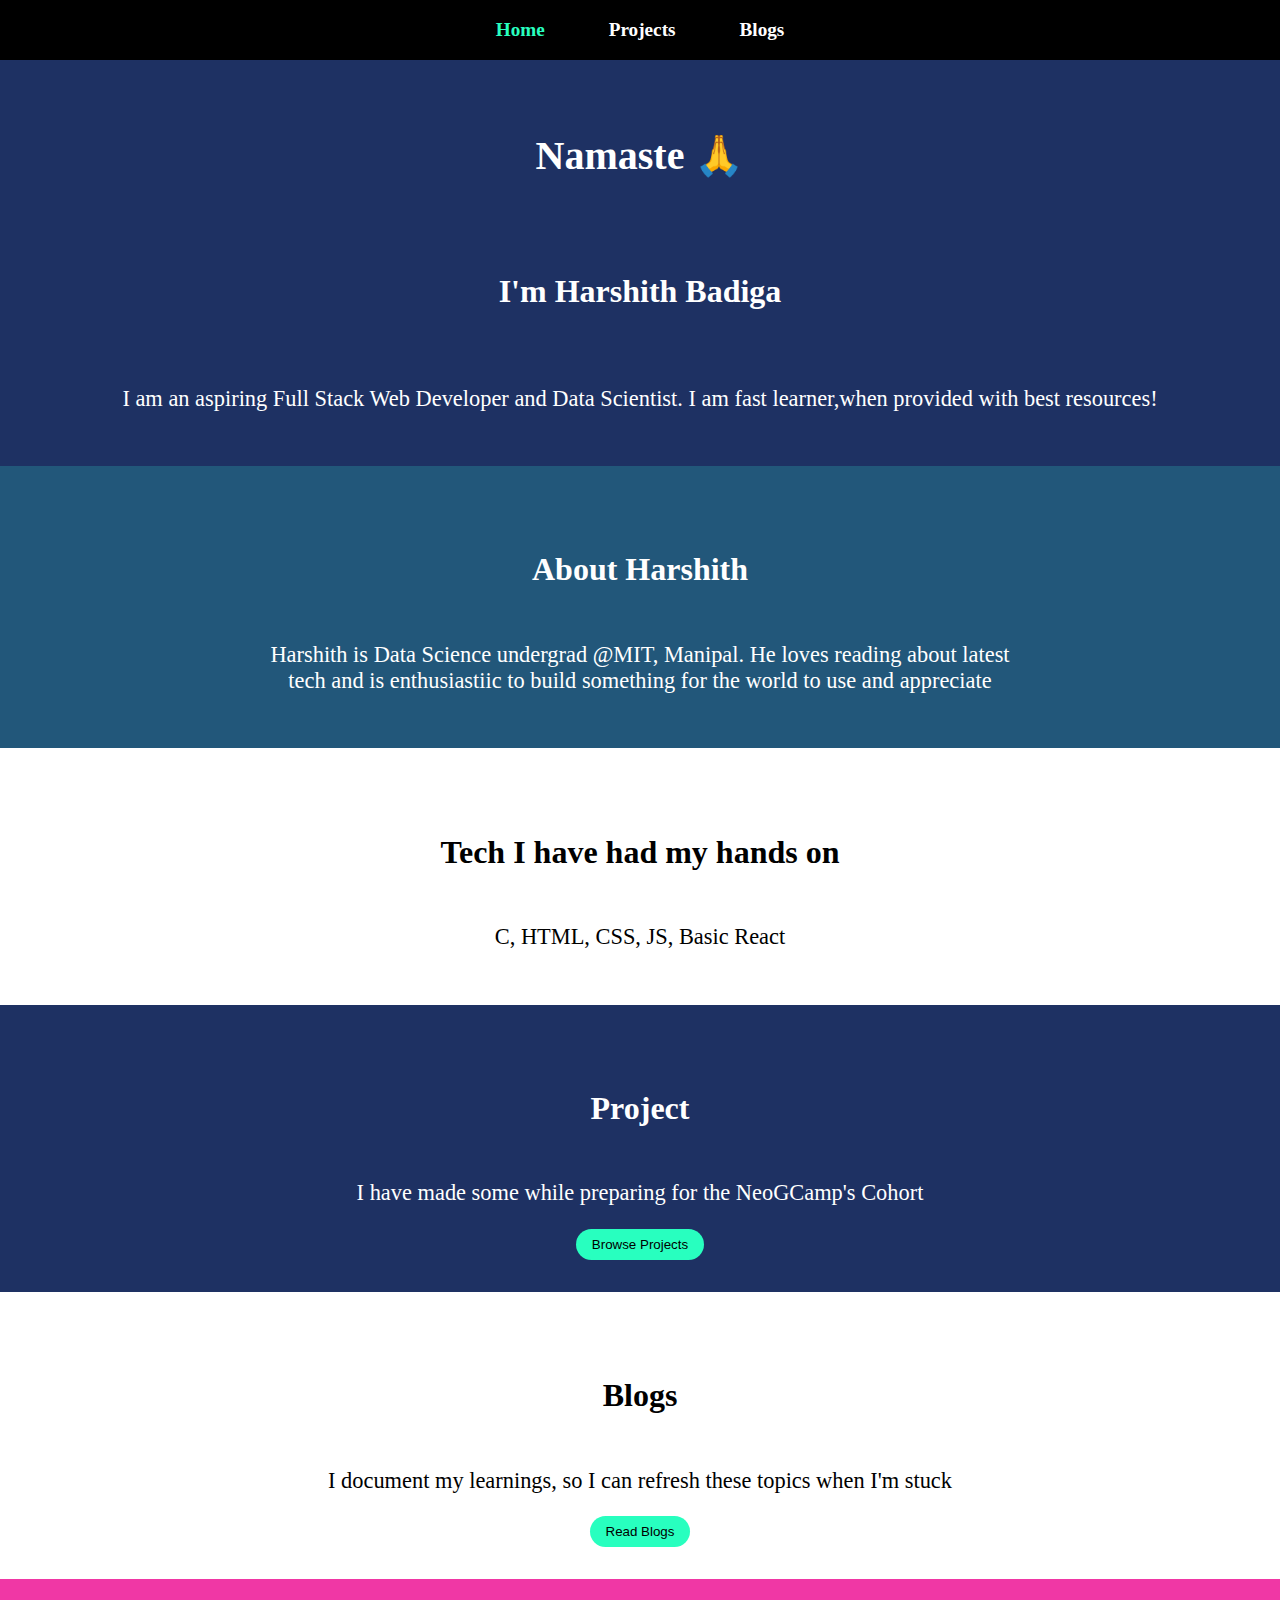
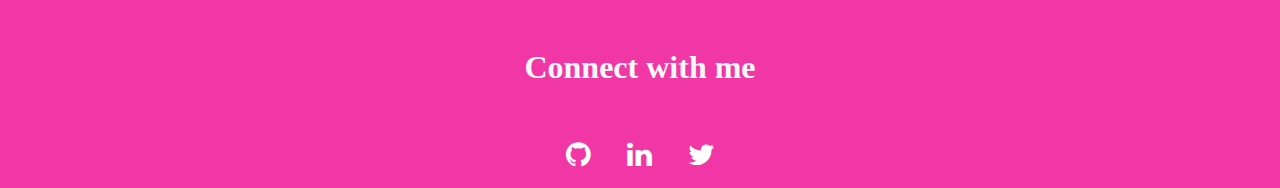
<file: index.html>
<!DOCTYPE html>
<html lang="en">
<head>
    <meta charset="UTF-8">
    <meta http-equiv="X-UA-Compatible" content="IE=edge">
    <meta name="viewport" content="width=device-width, initial-scale=1.0">
    <link rel="stylesheet" href="style.css">
    <link rel="stylesheet" href="https://cdnjs.cloudflare.com/ajax/libs/font-awesome/4.7.0/css/font-awesome.min.css" />
    <title>Harshith | Space</title>
</head>
<body>
    <div class="nav">
        <a class="nav-links"  href="/index.html" id="active-link">Home</a>
        <a class="nav-links" href="/project.html">Projects</a>
        <a class="nav-links" href="/blog.html">Blogs</a>
    </div>
    <div class="container">
        <h3>Namaste 🙏</h3>
        <h5>I'm Harshith Badiga</h5>
        <p>I am an aspiring Full Stack Web Developer and Data Scientist. I am fast learner,when provided with best resources!</p>
    </div>
    <div class="about">
        <div class="info">
        <h5>About Harshith</h5>
        <p>Harshith is Data Science undergrad @MIT, Manipal. He loves reading about latest tech and is enthusiastiic to build something for the world to use and appreciate</p>
        </div>
    </div>
    <div class="tech">
        <div class="info">
        <h5>Tech I have had my hands on</h5>
        <p>C, HTML, CSS, JS, Basic React</p>
    </div>
    </div>
    <div class="project">
        <div class="info">
        <h5>Project</h5>
        <p>I have made some while preparing for the NeoGCamp's Cohort</p>
        <button> <a href="/project.html" class="link-ref"  target="_blank" > Browse Projects</button></a>
    </div>
    </div>
    <div class="blogs">
        <div class="info">
        <h5>Blogs</h5>
        <p>I document my learnings, so I can refresh these topics when I'm stuck</p>
        <button> <a href="/blog.html"  class="link-ref" target="_blank" > Read Blogs</button></a>
    </div>
    </div>
    <footer>
        <h5>Connect with me</h5>
        <div class="info">
        <a href="https://github.com/harshithbadiga" class="footer-link" target="_blank"><i class="fa fa-github"></i></a>
        <a href="https://www.linkedin.com/in/harshithbadiga/" class="footer-link" target="_blank"><i class="fa fa-linkedin"></i></a>
        <a href="https://twitter.com/harshithbadiga" class="footer-link" target="_blank"><i class="fa fa-twitter"></i></a>
        </div>
    </footer>
</body>
</html>
</file>
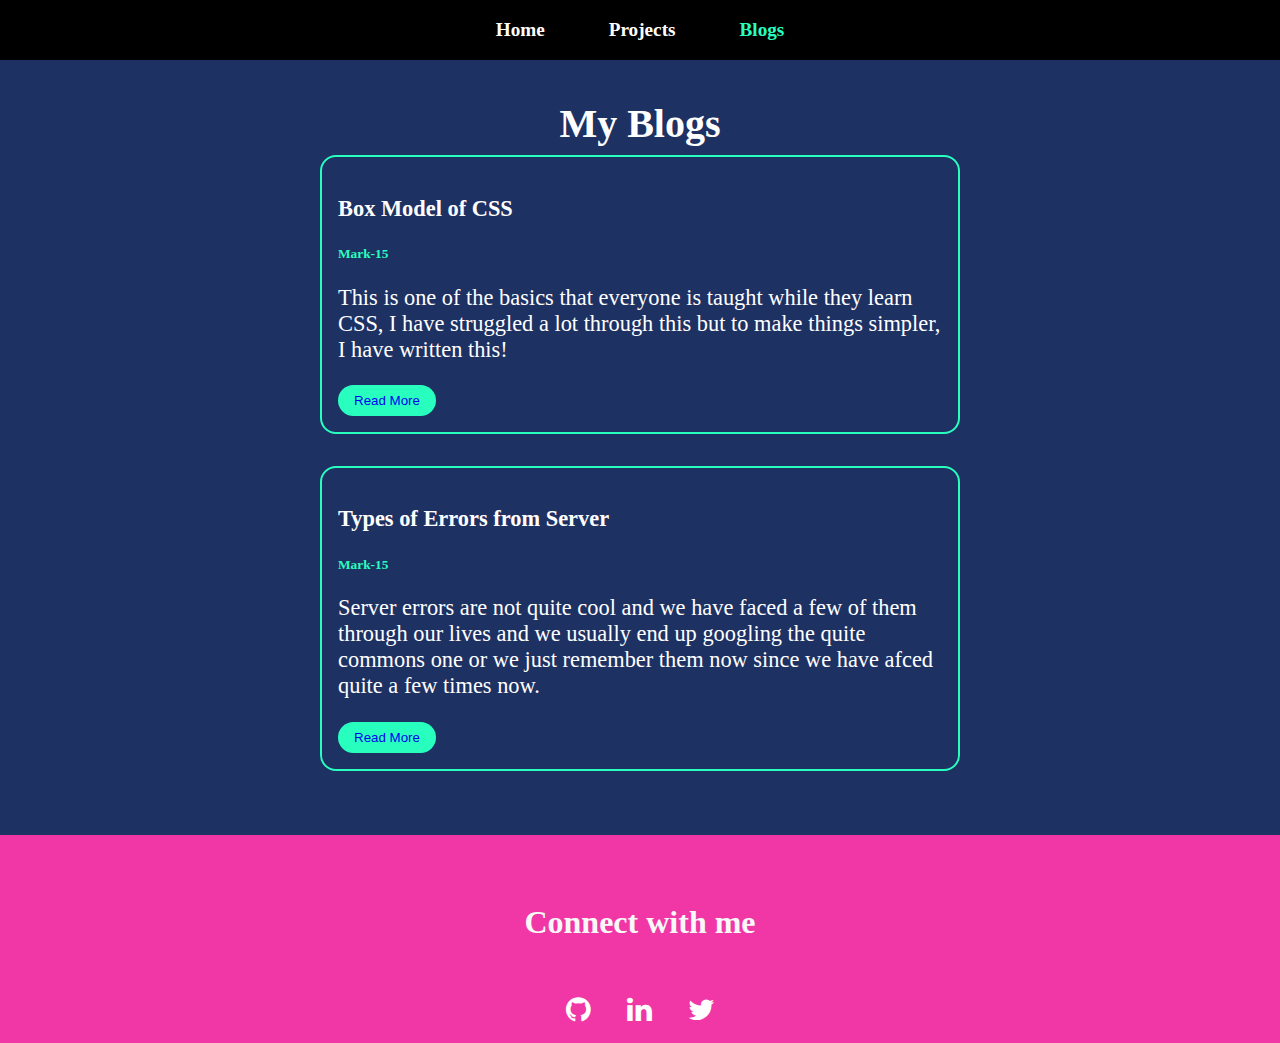
<file: blog.html>
<!DOCTYPE html>
<html lang="en">

<head>
    <meta charset="UTF-8">
    <meta http-equiv="X-UA-Compatible" content="IE=edge">
    <meta name="viewport" content="width=device-width, initial-scale=1.0">
    <link rel="stylesheet" href="/style.css">
    <link rel="stylesheet" href="https://cdnjs.cloudflare.com/ajax/libs/font-awesome/4.7.0/css/font-awesome.min.css" />
    <title>Blog | Harshith</title>
</head>

<body>
    <div class="nav">
        <a class="nav-links" href="/index.html">Home</a>
        <a class="nav-links" href="/project.html">Projects</a>
        <a class="nav-links" href="/blog.html" id="active-link">Blogs</a>
    </div>
    <div class="container">
        <div class="main-heading">
            <h3>My Blogs</h3>
        </div>
        <div class="project-item">
            <p class="project-heading">Box Model of CSS</p>
            <span class="mark"><small>Mark-15</small></span>
            <p class="project-content">This is one of the basics that everyone is taught while they learn CSS, I have
                struggled a lot through this but to make things simpler, I have written this!</p>
            <div class="project-buttons">
                <button> <a href="/box.html" class="source" target="_blank"> Read
                        More</button></a>

            </div>
        </div>
        <div class="project-item">
            <p class="project-heading">Types of Errors from Server</p>
            <span class="mark"><small>Mark-15</small></span>
            <p class="project-content">Server errors are not quite cool and we have faced a few of them through our
                lives and we usually end up googling the quite commons one or we just remember them now since we have
                afced quite a few times now.</p>
            <div class="project-buttons">
                <button> <a href="/errors.html" class="source" target="_blank"> Read
                        More</button></a>

            </div>
        </div>

    </div>

    <footer>
        <h5>Connect with me</h5>
        <div class="info">
            <a href="https://github.com/harshithbadiga" class="footer-link" target="_blank"><i
                    class="fa fa-github"></i></a>
            <a href="https://www.linkedin.com/in/harshithbadiga/" class="footer-link" target="_blank"><i
                    class="fa fa-linkedin"></i></a>
            <a href="https://twitter.com/harshithbadiga" class="footer-link" target="_blank"><i
                    class="fa fa-twitter"></i></a>
        </div>
    </footer>
















</body>

</html>
</file>
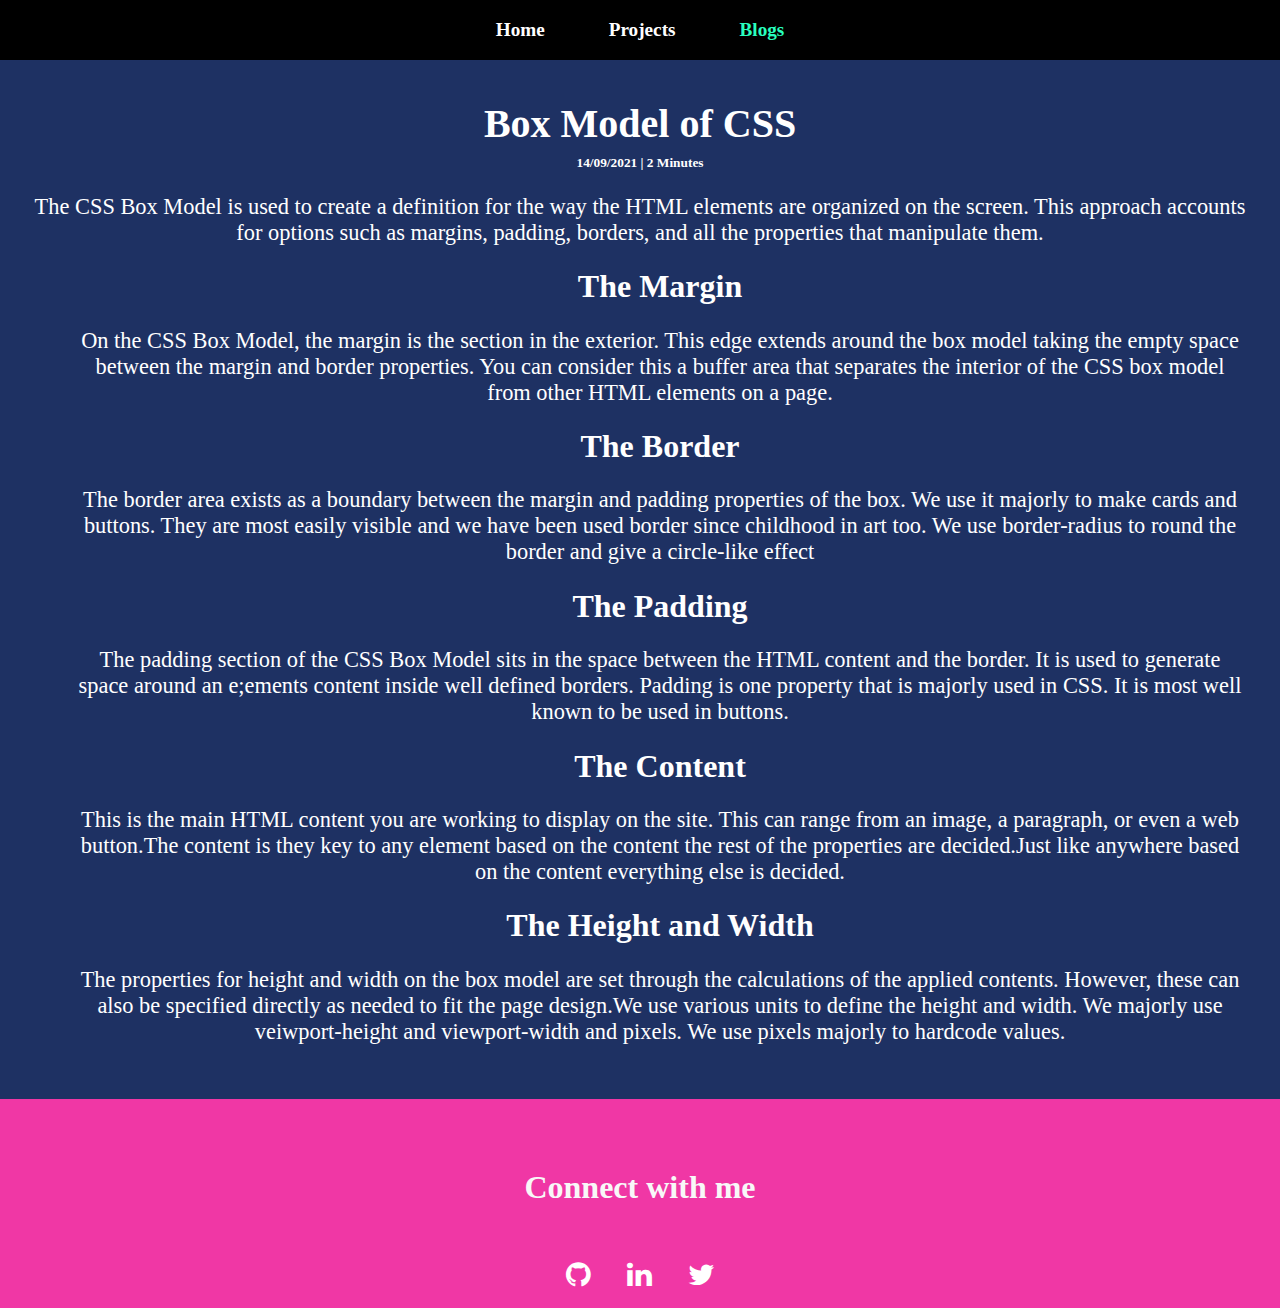
<file: box.html>
<!DOCTYPE html>
<html lang="en">
<head>
    <meta charset="UTF-8">
    <meta http-equiv="X-UA-Compatible" content="IE=edge">
    <meta name="viewport" content="width=device-width, initial-scale=1.0">
    <link rel="stylesheet" href="style.css">
        <link rel="stylesheet" href="https://cdnjs.cloudflare.com/ajax/libs/font-awesome/4.7.0/css/font-awesome.min.css" />
    <title>Box Model | Harshith</title>
</head>
<body>
    <div class="nav">
        <a class="nav-links"  href="/index.html" >Home</a>
        <a class="nav-links" href="/project.html"  >Projects</a>
        <a class="nav-links" href="/blog.html" id="active-link">Blogs</a>
    </div>
    <div class="container">
        <div class="main-heading">
            <h3>Box Model of CSS</h3>
        </div>
        <div class="blog">
         <div class="date">
             <small>14/09/2021 | 2 Minutes</small>
         </div>  
         <div class="content-blog">
            <p>The CSS Box Model is used to create a definition for the way the HTML elements are organized on the screen. This approach accounts for options such as margins, padding, borders, and all the properties that manipulate them. </p> 
             <ul class="error-list">
                 <li class="list-title">The Margin</li>
                 <p>On the CSS Box Model, the margin is the section in the exterior. This edge extends around the box model taking the empty space between the margin and border properties. You can consider this a buffer area that separates the interior of the CSS box model from other HTML elements on a page. </p>
                 <li class="list-title">The Border</li>
                 <p>The border area exists as a boundary between the margin and padding properties of the box. We use it majorly to make cards and buttons. They are most easily visible and we have been used border since childhood in art too. We use border-radius to round the border and give a circle-like effect</p>
                 <li class="list-title">The Padding</li>
                 <p>The padding section of the CSS Box Model sits in the space between the HTML content and the border. It is used to generate space around an e;ements content inside well defined borders. Padding is one property that is majorly used in CSS. It is most well known to be used in buttons.</p>
                 <li class="list-title">
                    The Content</li>
                 <p> This is the main HTML content you are working to display on the site. This can range from an image, a paragraph, or even a web button.The content is they key to any element based on the content the rest of the properties are decided.Just like anywhere based on the content everything else is decided.</p>
                 <li class="list-title">
                    The Height and Width</li>
                 <p>The properties for height and width on the box model are set through the calculations of the applied contents. However, these can also be specified directly as needed to fit the page design.We use various units to define the height and width. We majorly use veiwport-height and viewport-width and pixels. We use pixels majorly to hardcode values. </p>
             </ul>
         </div> 
        </div>
    </div>
    <footer>
        <h5>Connect with me</h5>
        <div class="info">
            <a href="https://github.com/harshithbadiga" class="footer-link" target="_blank"><i class="fa fa-github"></i></a>
            <a href="https://www.linkedin.com/in/harshithbadiga/" class="footer-link" target="_blank"><i class="fa fa-linkedin"></i></a>
            <a href="https://twitter.com/harshithbadiga" class="footer-link" target="_blank"><i class="fa fa-twitter"></i></a>
        </div>
    </footer>
</body>
</html>
</file>
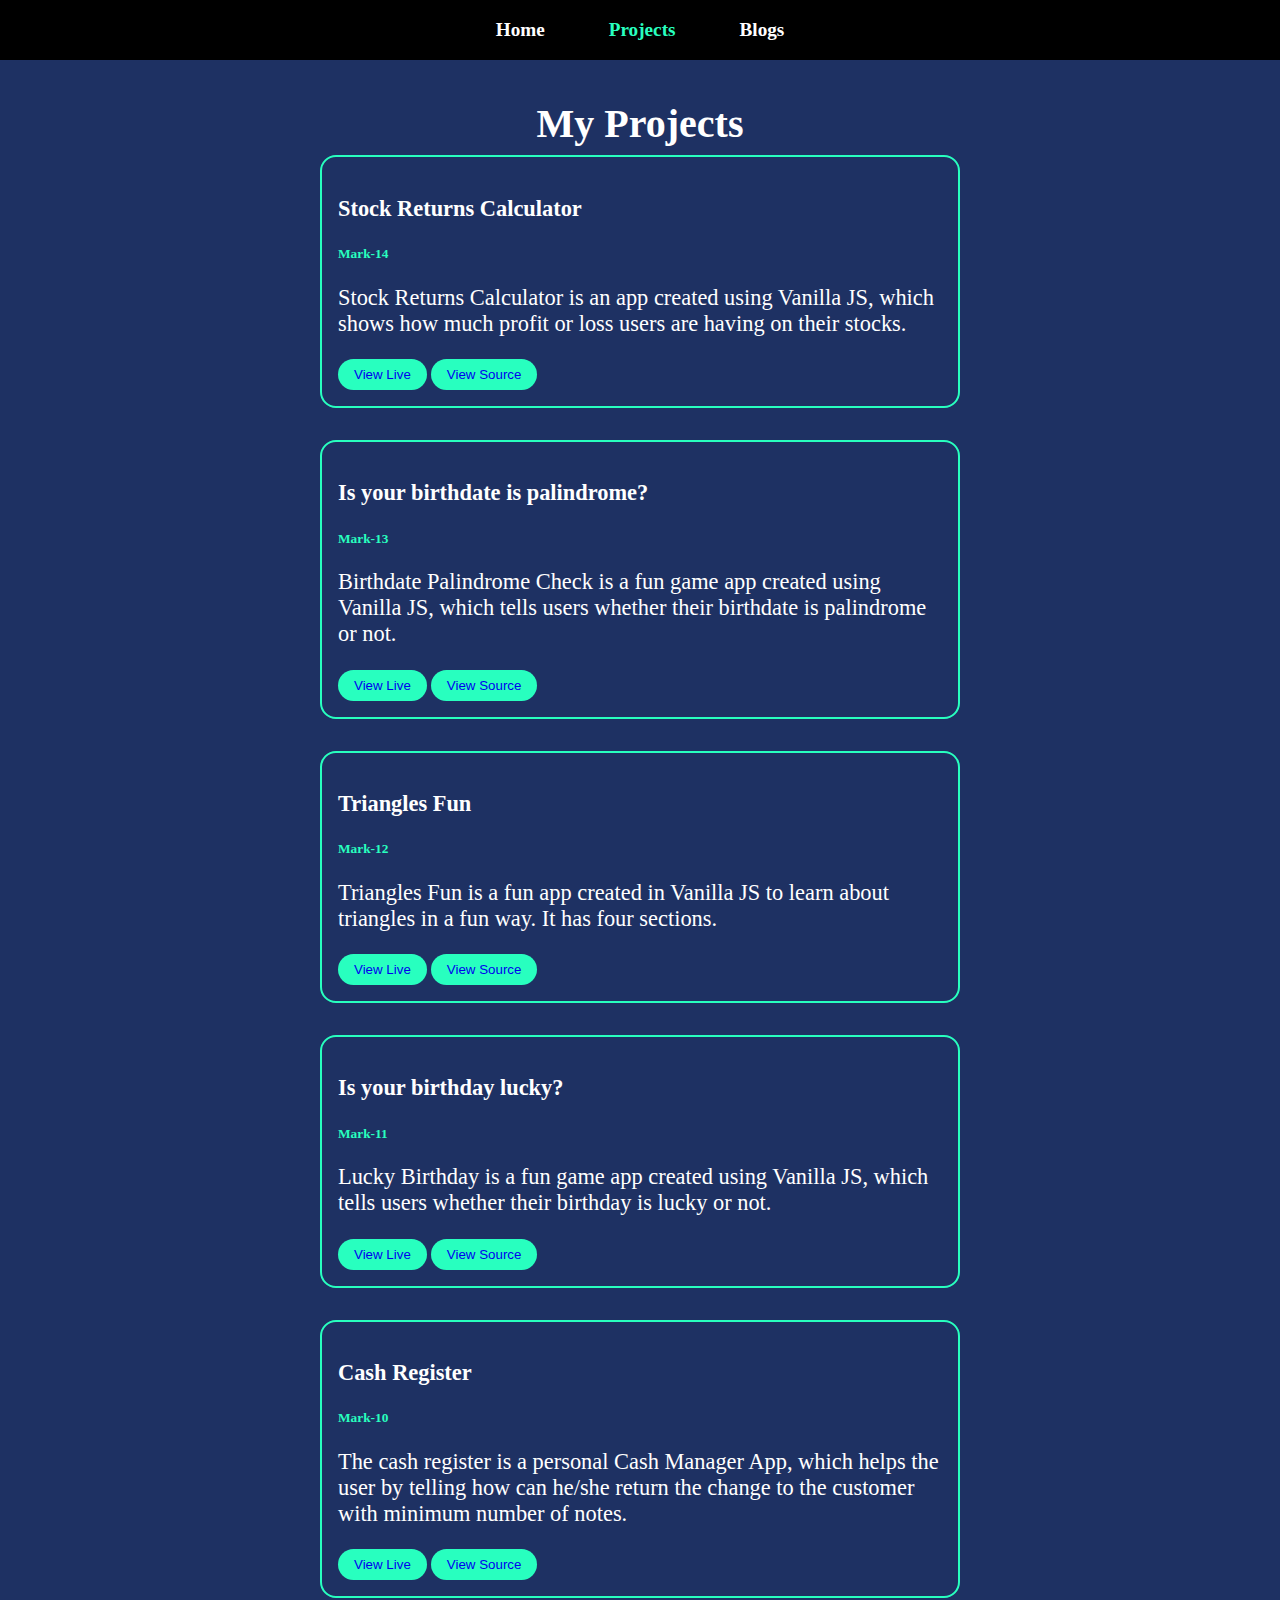
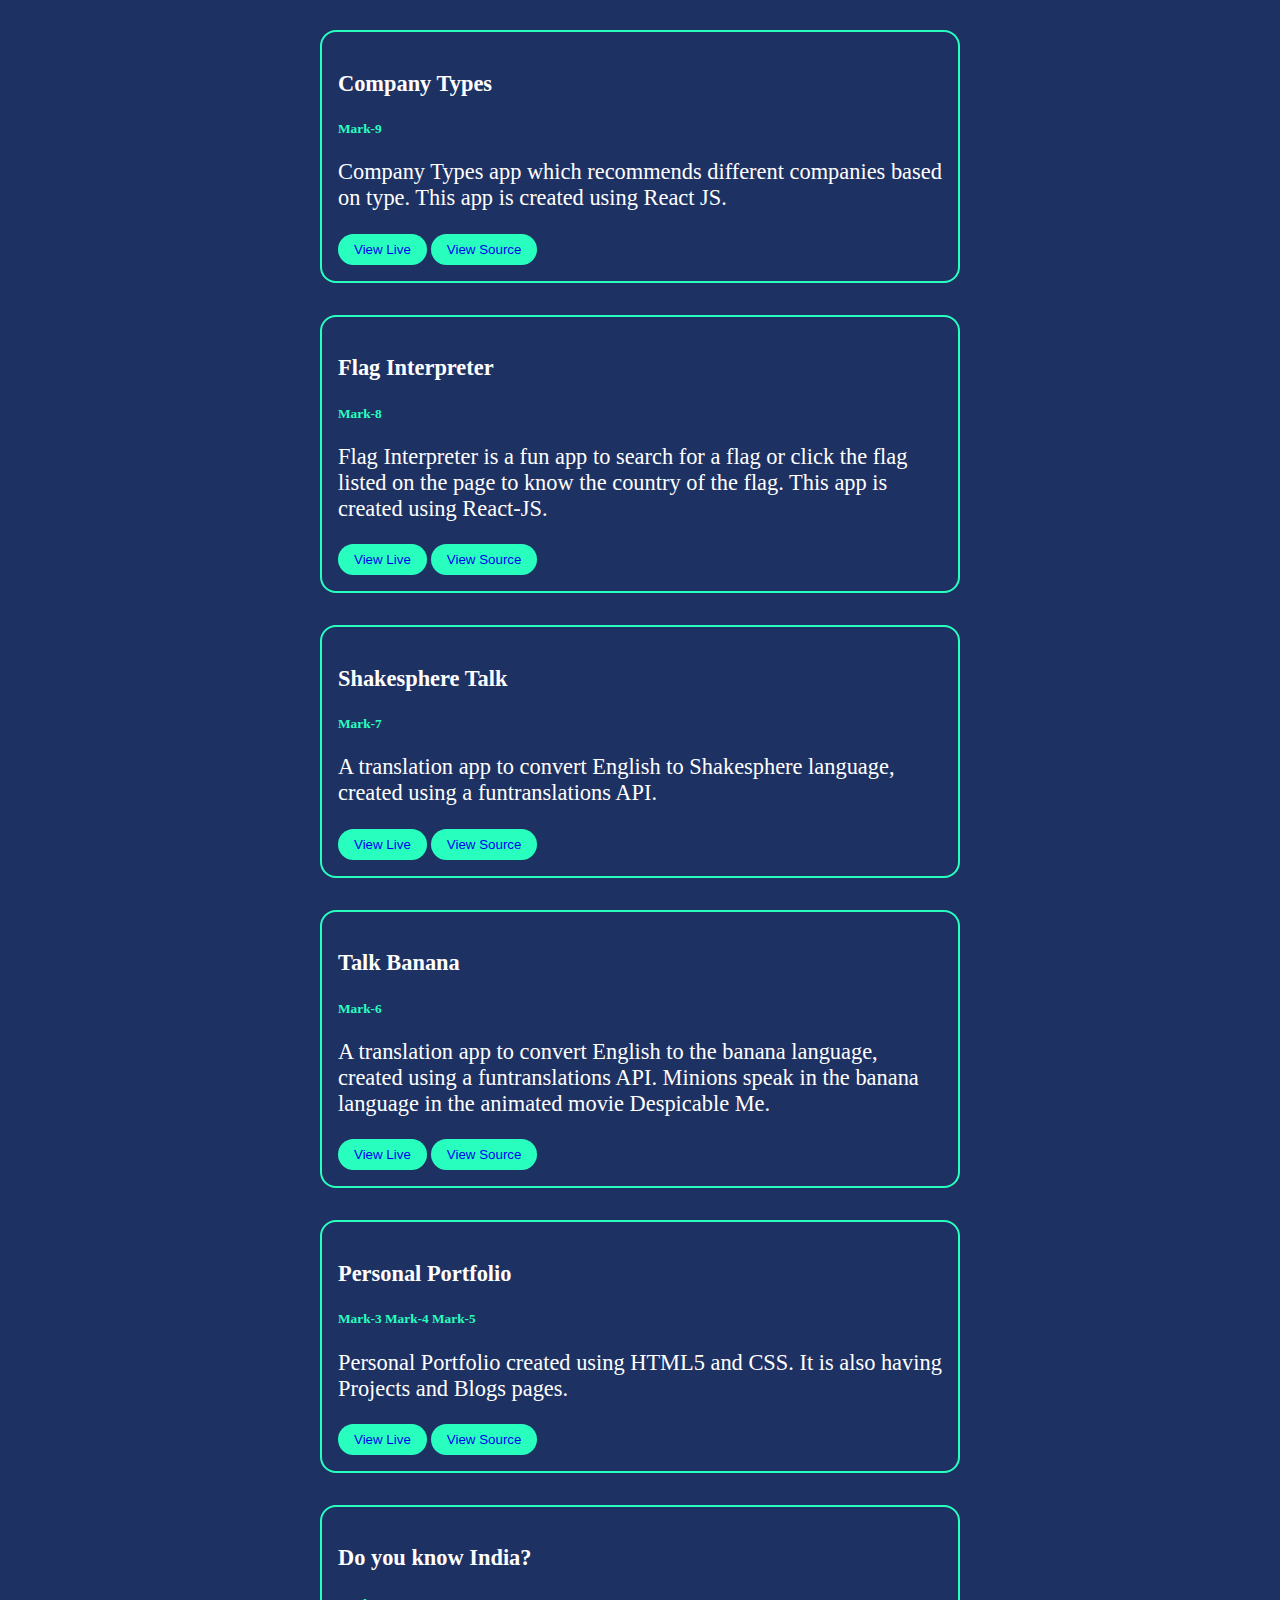
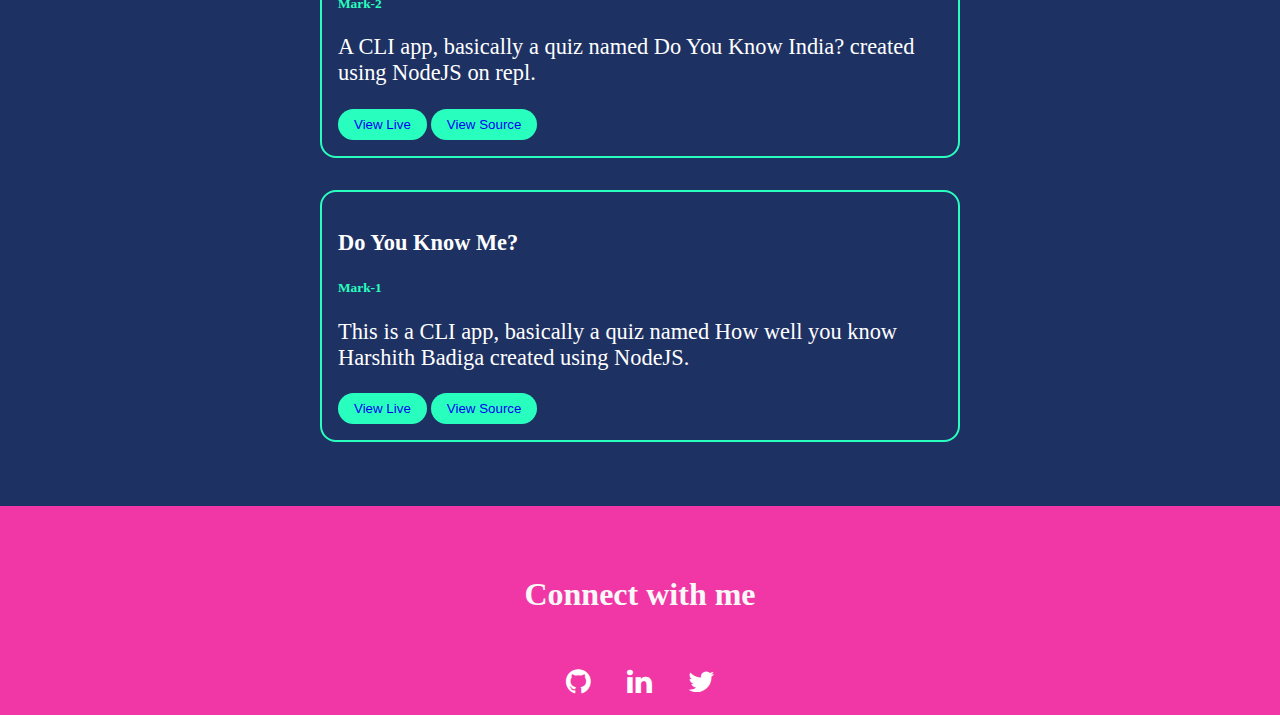
<file: project.html>
<!DOCTYPE html>
<html lang="en">
<head>
    <meta charset="UTF-8">
    <meta http-equiv="X-UA-Compatible" content="IE=edge">
    <meta name="viewport" content="width=device-width, initial-scale=1.0">
    <link rel="stylesheet" href="style.css">
    <link rel="stylesheet" href="https://cdnjs.cloudflare.com/ajax/libs/font-awesome/4.7.0/css/font-awesome.min.css" />
    <title>Project | Harshith</title>
</head>
<body>
    <div class="nav">
        <a class="nav-links"  href="/index.html" >Home</a>
        <a class="nav-links" href="/project.html"  id="active-link">Projects</a>
        <a class="nav-links" href="/blog.html">Blogs</a>
    </div>
    <div class="container">
        <div class="main-heading">
            <h3>My Projects</h3>
        </div>
        <div class="project-item">
            <p class="project-heading">Stock  Returns Calculator</p>
            <span class="mark"><small>Mark-14</small></span>
            <p class="project-content">Stock Returns Calculator is an app created using Vanilla JS, which shows how much profit or loss users are having on their stocks.</p>
            <div class="project-buttons">
                <button>  <a href="https://harshith-stock.netlify.app/" class="source" target="_blank"> View Live</button></a>
                <button>  <a href="https://github.com/harshithbadiga/Stock-Profit-Loss-NeoGCamp" class="source" target="_blank"> View Source</button></a>
            </div>
        </div>
        <div class="project-item">
            <p class="project-heading">Is your birthdate is palindrome?</p>
            <span class="mark"><small>Mark-13</small></span>
            <p class="project-content">Birthdate Palindrome Check is a fun game app created using Vanilla JS, which tells users whether their birthdate is palindrome or not.</p>
            <div class="project-buttons">
                <button>  <a href="https://palindrome-harshith.netlify.app/" class="source" target="_blank"> View Live</button></a>
                <button>  <a href="https://github.com/harshithbadiga/Palindrome-Birthday-NeoGCamp" class="source" target="_blank"> View Source</button></a>
            </div>
        </div>
        <div class="project-item">
            <p class="project-heading">Triangles Fun</p>
            <span class="mark"><small>Mark-12</small></span>
            <p class="project-content">Triangles Fun is a fun app created in Vanilla JS to learn about triangles in a fun way. It has four sections.</p>
            <div class="project-buttons">
                <button>  <a href="https://harshith-triangles.netlify.app/" class="source" target="_blank"> View Live</button></a>
                <button>  <a href="https://github.com/harshithbadiga/FunWithTriangles-NeoGCamp" class="source" target="_blank"> View Source</button></a>
            </div>
        </div>
        <div class="project-item">
            <p class="project-heading">Is your birthday lucky?</p>
            <span class="mark"><small>Mark-11</small></span>
            <p class="project-content">Lucky Birthday is a fun game app created using Vanilla JS, which tells users whether their birthday is lucky or not. </p>
            <div class="project-buttons">
                <button>  <a href="https://harshith-birthdaylucky-app.netlify.app/" class="source" target="_blank"> View Live</button></a>
                <button>  <a href="https://github.com/harshithbadiga/BirthdayLucky-NeoGCamp" class="source" target="_blank"> View Source</button></a>
            </div>
        </div>
        <div class="project-item">
            <p class="project-heading">Cash Register</p>
            <span class="mark"><small>Mark-10</small></span>
            <p class="project-content">The cash register is a personal Cash Manager App, which helps the user by telling how can he/she return the change to the customer with minimum number of notes.</p>
            <div class="project-buttons">
                <button>  <a href="https://cash-register-hb.netlify.app/" class="source" target="_blank"> View Live</button></a>
                <button>  <a href="https://github.com/harshithbadiga/CashRegister-NeoGCamp" class="source" target="_blank"> View Source</button></a>
            </div>
        </div>
        <div class="project-item">
            <p class="project-heading"> Company Types</p>
            <span class="mark"><small>Mark-9</small></span>
            <p class="project-content">Company Types app which recommends different companies based on type. This app is created using React JS.</p>
            <div class="project-buttons">
                <button>  <a href="https://n3c51.csb.app/" class="source" target="_blank"> View Live</button></a>
                <button>  <a href="https://github.com/harshithbadiga/Company-Suggestion-NeoGCamp" class="source" target="_blank"> View Source</button></a>
            </div>
        </div>
        <div class="project-item">
            <p class="project-heading">Flag Interpreter</p>
            <span class="mark"><small>Mark-8</small></span>
            <p class="project-content">Flag Interpreter is a fun app to search for a flag or click the flag listed on the page to know the country of the flag. This app is created using React-JS.</p>
            <div class="project-buttons">
                <button>  <a href="https://76n92.csb.app/" class="source" target="_blank"> View Live</button></a>
                <button>  <a href="https://github.com/harshithbadiga/Flag-Interpreter-NeoGCamp" class="source" target="_blank"> View Source</button></a>
            </div>
        </div>
        <div class="project-item">
            <p class="project-heading">Shakesphere Talk</p>
            <span class="mark"><small>Mark-7</small></span>
            <p class="project-content">A translation app to convert English to Shakesphere language, created using a funtranslations API.</p>
            <div class="project-buttons">
                <button>  <a href="https://harshith-translator2.netlify.app/" class="source" target="_blank"> View Live</button></a>
                <button>  <a href="https://github.com/harshithbadiga/Translator-2-NeoGCamp" class="source" target="_blank"> View Source</button></a>
            </div>
        </div>
        <div class="project-item">
            <p class="project-heading">Talk Banana</p>
            <span class="mark"><small>Mark-6</small></span>
            <p class="project-content">A translation app to convert English to the banana language, created using a funtranslations API. Minions speak in the banana language in the animated movie Despicable Me.</p>
            <div class="project-buttons">
                <button>  <a href="https://harshith-bananalang.netlify.app/" class="source" target="_blank"> View Live</button></a>
                <button>  <a href="https://github.com/harshithbadiga/neog-camp-minion-translator" class="source" target="_blank"> View Source</button></a>
            </div>
        </div>
        <div class="project-item">
            <p class="project-heading">Personal Portfolio</p>
            <span class="mark"><small>Mark-3 Mark-4 Mark-5</small></span>
            <p class="project-content">Personal Portfolio created using HTML5 and CSS. It is also having Projects and Blogs pages.</p>
            <div class="project-buttons">
                <button>  <a href="https://harshithbadiga.netlify.app/" class="source" target="_blank"> View Live</button></a>
                <button>  <a href="https://github.com/harshithbadiga/portfolio-new" class="source" target="_blank"> View Source</button></a>
            </div>
        </div>
        <div class="project-item">
            <p class="project-heading">Do you know India?</p>
            <span class="mark"><small>Mark-2</small></span>
            <p class="project-content">A CLI app, basically a quiz named Do You Know India? created using NodeJS on repl.</p>
            <div class="project-buttons">
                <button>  <a href="https://replit.com/@HarshithBadiga/Do-know-India?embed=1&output=1" class="source" target="_blank"> View Live</button></a>
                <button>  <a href="https://github.com/harshithbadiga/Do-know-India---NeoGCamp" class="source" target="_blank"> View Source</button></a>
            </div>
        </div>
        <div class="project-item">
            <p class="project-heading">Do You Know Me?</p>
            <span class="mark"><small>Mark-1</small></span>
            <p class="project-content">This is a CLI app, basically a quiz named How well you know Harshith Badiga created using NodeJS.</p>
            <div class="project-buttons">
                <button>  <a href="https://replit.com/@HarshithBadiga/Do-you-know-me-NeoGCamp?embed=1&output=1" class="source" target="_blank"> View Live</button></a>
                <button>  <a href="https://github.com/harshithbadiga/Do-you-know-me---NeoGCamp" class="source" target="_blank"> View Source</button></a>
            </div>
        </div>
    </div>
    
        <footer>
            <h5>Connect with me</h5>
            <div class="info">
                <a href="https://github.com/harshithbadiga" class="footer-link" target="_blank"><i class="fa fa-github"></i></a>
                <a href="https://www.linkedin.com/in/harshithbadiga/" class="footer-link" target="_blank"><i class="fa fa-linkedin"></i></a>
                <a href="https://twitter.com/harshithbadiga" class="footer-link" target="_blank"><i class="fa fa-twitter"></i></a>
            </div>
        </footer>
</body>
</html>
</file>
<file: style.css>
*{
    box-sizing: border-box;
}

body{
    margin: 0;
    padding: 0;
}

.nav{
    display: flex;
    text-align: center;
    justify-content: center;
    background-color: black;
}

.nav-links{
    text-decoration: none;
    padding:  1.2rem 2rem;
    color: white;
    font-size: 1.2rem;
    font-weight: bolder;
}

.container{
    display: flex;
    flex-direction: column;
    text-align: center;
    justify-content: center;
    padding: 2rem;
    background-color:#1E3163;
    color: #fff;


}

.container h3{
    font-size: 2.5rem;
}

.container h5{
    font-size: 2rem;
}
.container  p{
    font-size: 1.4rem;
}

.about{
    display: flex;
    flex-direction: column;
    text-align: center;
    justify-content: center;
    padding: 2rem;
    background-color: #22577A;
    color: white;

}

.about h5{
    font-size: 2rem;
}

.about  p{
    font-size: 1.4rem;
}

.tech{
    display: flex;
    flex-direction: column;
    text-align: center;
    justify-content: center;
    padding: 2rem;
    background-color:rgba(255, 255, 255, 0.664);
    color: black;
}

.tech h5{
    font-size: 2rem;
}

.tech  p{
    font-size: 1.4rem;
}

.project{
    display: flex;
    flex-direction: column;
    text-align: center;
    justify-content: center;
    padding: 2rem;
    background-color:#1E3163;
    color: white;
}

.project h5{
    font-size: 2rem;
}

.project  p{
    font-size: 1.4rem;
}

.project button{
    margin: 0 auto;
    padding: 0.5rem 1rem;
    border-radius: 1rem;
    outline: none;
    border: none;
    background-color: #28FFBF;
}

.blogs{
    display: flex;
    flex-direction: column;
    text-align: center;
    justify-content: center;
    padding: 2rem;
    background-color:rgba(255, 255, 255, 0.664);
    color: black;

}

.blogs h5{
    font-size: 2rem;
}

.blogs  p{
    font-size: 1.4rem;
}

.blogs button{
    margin: 0 auto;
    padding: 0.5rem 1rem;
    border-radius: 1rem;
    outline: none;
    border: none;
    background-color: #28FFBF;
}

footer{
    display: flex;
    flex-direction: column;
    text-align: center;
    justify-content: center;
    padding: 1rem;


    background-color:#F037A5;
    color:#F8F8F8;

}



footer h5{
    font-size: 2rem;
}

footer a{
    font-size: 1.8rem;
}

.info{
    margin: auto;
    max-width: 60vw;
}

a{
    text-decoration: none;
}
.link-ref{
    color: black;
}

.footer-link{
    padding: 1rem;
    color: white;
}

#active-link{
    color: #28FFBF ;
}

.project-container {
    width: 90%;
    max-width: 800px;
    margin: auto;
}

.project-section {
    margin: 2rem 0rem;
}

.project-section h3 {
    margin-bottom: 0.2rem;
}

.project-section p {
    text-align: justify;
}

.project-div {
    box-sizing: border-box;
    background-color: var(--projects);
    padding: 1rem;
    border-radius: 10px;
}

.project-div p {
    margin-top: 0.5rem;
}

.project-div span {
    padding: 0rem 0.5rem;
    color: var(--white);
    background-color: var(--dark-gray);
    border-radius: 10px;
}

.project-item{
    border: 2px solid #28FFBF;
    border-radius: 1rem;
    justify-content: left;
    margin: 0 auto;
    padding: 1rem;
    text-align: left;
    max-width: 50vw;
    margin-bottom: 2rem;
}


.project-heading{
    font-size: 2rem;
    font-weight: bolder;
}

.project-content{
    font-size: 1rem;
}
.mark{
    font-weight: bolder;
    color: #28FFBF ;
}

a{
    text-decoration: none;
    
}

button{
    margin: 0 auto;
    padding: 0.5rem 1rem;
    border-radius: 1rem;
    outline: none;
    border: none;
    background-color: #28FFBF;

}

.date{
 display: flex;
 font-weight: bolder;
 justify-content: center;
}

.main-heading h3{
    padding: 0.5rem;
    margin: 0;
}



.error-list{
    list-style: none;
}

.list-title{
    font-size: 2rem;
    font-weight: bolder;
}
.content-blog{
    margin: 0 auto;

}

.errors-blog{
    height: 60vh;
}
</file>
